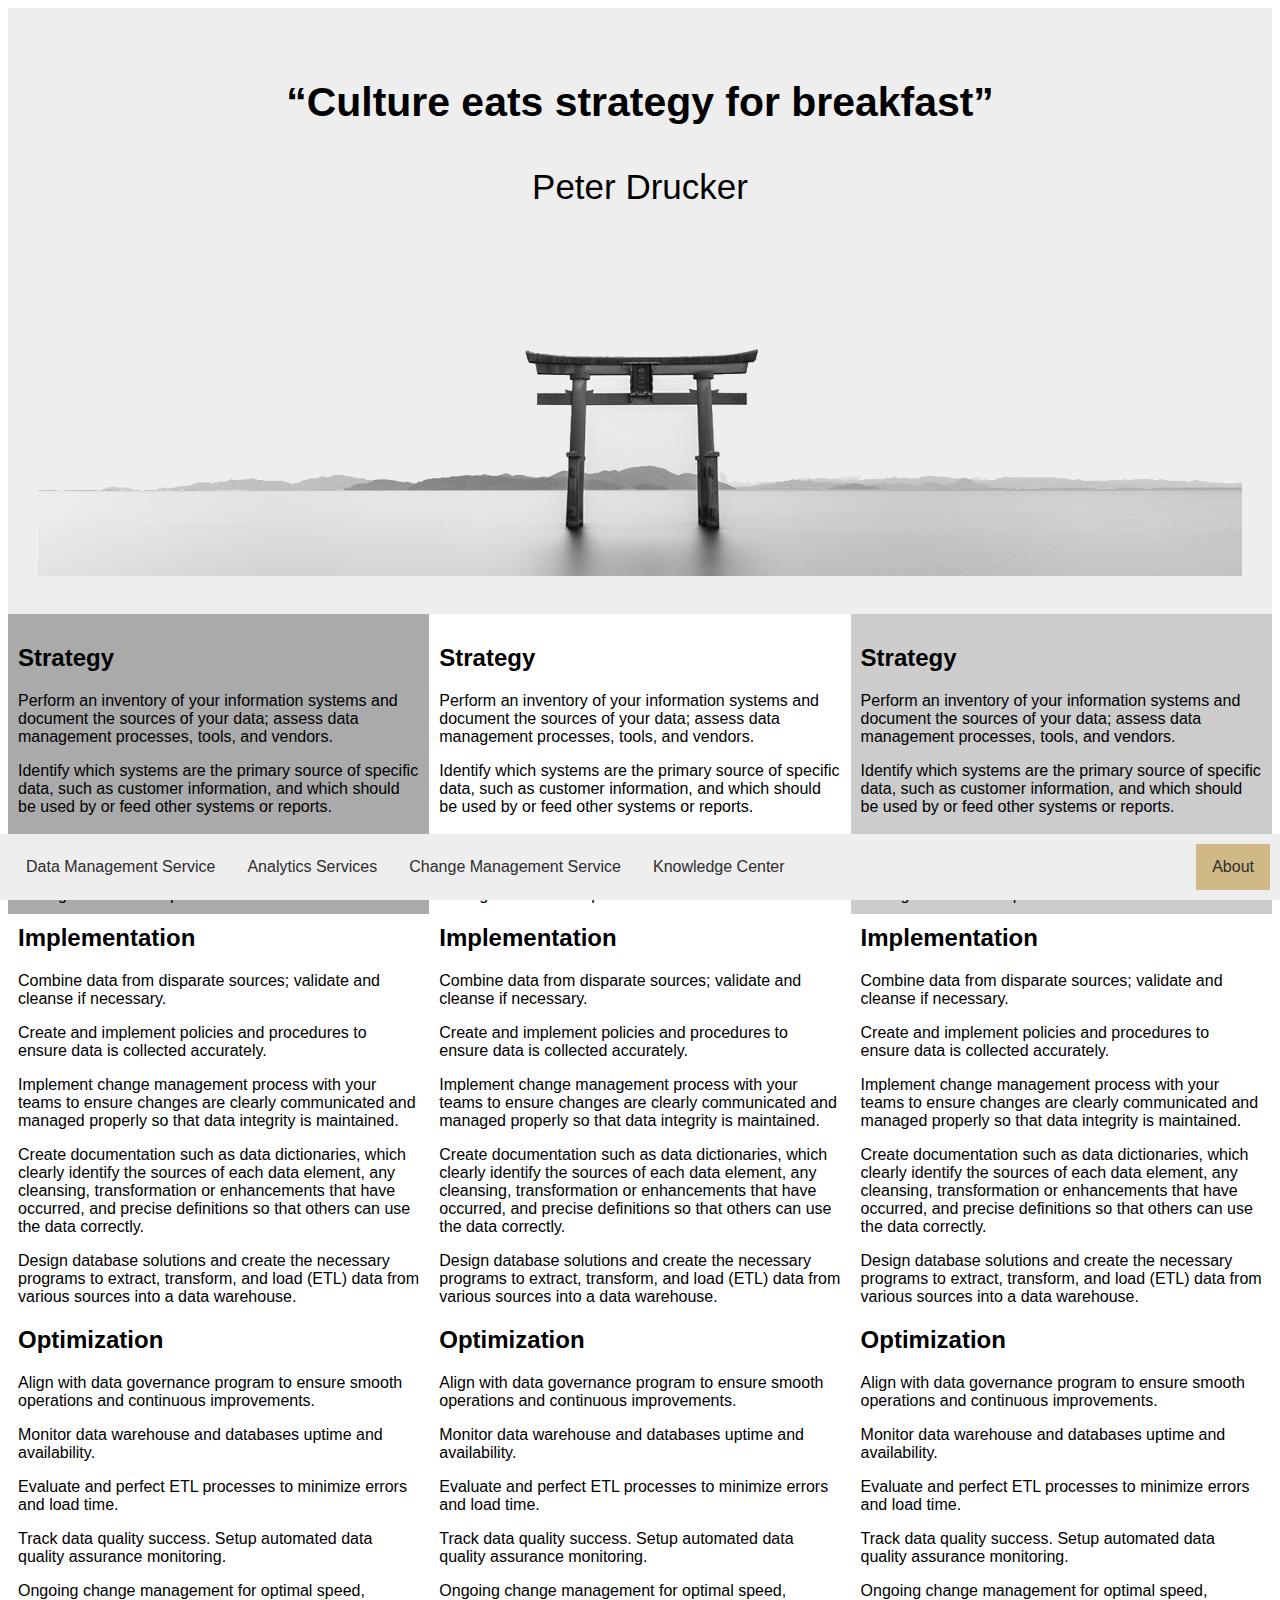
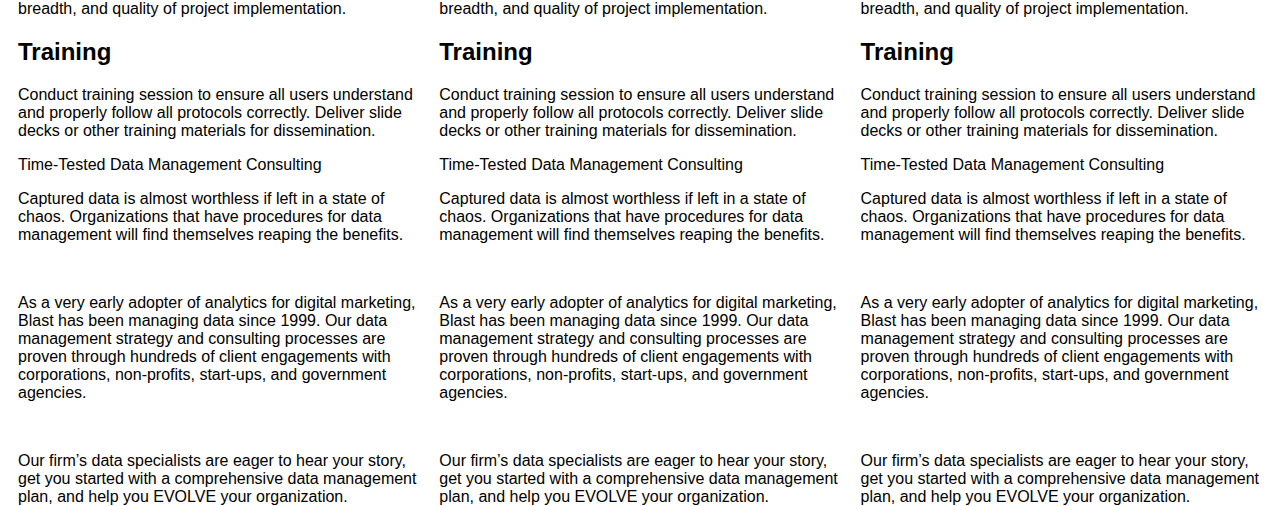
<file: Content.html>
<!DOCTYPE html>
<html lang="en">
<head>
<title>Data Mysterium </title>
<meta charset="utf-8">
<meta name="viewport" content="width=device-width, initial-scale=1">
<link rel="stylesheet" type="text/css" href="style.css">


</head>
<body>

<!-- Header-->
<div class="header">
  <h3>“Culture eats strategy for breakfast”</h3>
  <p>Peter Drucker</p>

  <div id="header.img">
    <img src="Header_image.jpg" />
  </div>  

</div>

<!-- Body 3 slices-->
<div class="row">
    <div class="column" style="background-color:#aaa;">
        <h2 >Strategy</h2>
        <p >Perform an inventory of your information systems and document the sources of your data; assess data management processes, tools, and vendors.</p>
        <p >Identify which systems are the primary source of specific data, such as customer information, and which should be used by or feed other systems or reports.</p>
        <p >Work with you to create the data architecture to best collect, cleanse, transform, and store your data to easily access and perform analysis and reporting; chart a data management roadmap.</p>
        <h2 >Implementation</h2>
        <p >Combine data from disparate sources; validate and cleanse if necessary.</p>
        <p >Create and implement policies and procedures to ensure data is collected accurately.</p>
        <p >Implement change management process with your teams to ensure changes are clearly communicated and managed properly so that data integrity is maintained.</p>
        <p >Create documentation such as data dictionaries, which clearly identify the sources of each data element, any cleansing, transformation or enhancements that have occurred, and precise definitions so that others can use the data correctly.</p>
        <p >Design database solutions and create the necessary programs to extract, transform, and load (ETL) data from various sources into a data warehouse.</p>
        <h2 >Optimization</h2>
        <p >Align with data governance program to ensure smooth operations and continuous improvements.</p>
        <p >Monitor data warehouse and databases uptime and availability.</p>
        <p >Evaluate and perfect ETL processes to minimize errors and load time.</p>
        <p >Track data quality success. Setup automated data quality assurance monitoring.</p>
        <p >Ongoing change management for optimal speed, breadth, and quality of project implementation.</p>
        <h2 >Training</h2>
        <p >Conduct training session to ensure all users understand and properly follow all protocols correctly. Deliver slide decks or other training materials for dissemination.</p>
        <p >Time-Tested Data Management Consulting</p>
        <p >Captured data is almost worthless if left in a state of chaos. Organizations that have procedures for data management will find themselves reaping the benefits.</p>
        <p >&nbsp;</p>
        <p >As a very early adopter of analytics for digital marketing, Blast has been managing data since 1999. Our data management strategy and consulting processes are proven through hundreds of client engagements with corporations, non-profits, start-ups, and government agencies.</p>
        <p >&nbsp;</p>
        <p >Our firm&rsquo;s data specialists are eager to hear your story, get you started with a comprehensive data management plan, and help you EVOLVE your organization.</p>
    </div>

    <div class="column" >

        <h2 >Strategy</h2>
        <p >Perform an inventory of your information systems and document the sources of your data; assess data management processes, tools, and vendors.</p>
        <p >Identify which systems are the primary source of specific data, such as customer information, and which should be used by or feed other systems or reports.</p>
        <p >Work with you to create the data architecture to best collect, cleanse, transform, and store your data to easily access and perform analysis and reporting; chart a data management roadmap.</p>
        <h2 >Implementation</h2>
        <p >Combine data from disparate sources; validate and cleanse if necessary.</p>
        <p >Create and implement policies and procedures to ensure data is collected accurately.</p>
        <p >Implement change management process with your teams to ensure changes are clearly communicated and managed properly so that data integrity is maintained.</p>
        <p >Create documentation such as data dictionaries, which clearly identify the sources of each data element, any cleansing, transformation or enhancements that have occurred, and precise definitions so that others can use the data correctly.</p>
        <p >Design database solutions and create the necessary programs to extract, transform, and load (ETL) data from various sources into a data warehouse.</p>
        <h2 >Optimization</h2>
        <p >Align with data governance program to ensure smooth operations and continuous improvements.</p>
        <p >Monitor data warehouse and databases uptime and availability.</p>
        <p >Evaluate and perfect ETL processes to minimize errors and load time.</p>
        <p >Track data quality success. Setup automated data quality assurance monitoring.</p>
        <p >Ongoing change management for optimal speed, breadth, and quality of project implementation.</p>
        <h2 >Training</h2>
        <p >Conduct training session to ensure all users understand and properly follow all protocols correctly. Deliver slide decks or other training materials for dissemination.</p>
        <p >Time-Tested Data Management Consulting</p>
        <p >Captured data is almost worthless if left in a state of chaos. Organizations that have procedures for data management will find themselves reaping the benefits.</p>
        <p >&nbsp;</p>
        <p >As a very early adopter of analytics for digital marketing, Blast has been managing data since 1999. Our data management strategy and consulting processes are proven through hundreds of client engagements with corporations, non-profits, start-ups, and government agencies.</p>
        <p >&nbsp;</p>
        <p >Our firm&rsquo;s data specialists are eager to hear your story, get you started with a comprehensive data management plan, and help you EVOLVE your organization.</p>

    </div>
    
    <div class="column" style="background-color:#ccc;">
        <h2 >Strategy</h2>
        <p >Perform an inventory of your information systems and document the sources of your data; assess data management processes, tools, and vendors.</p>
        <p >Identify which systems are the primary source of specific data, such as customer information, and which should be used by or feed other systems or reports.</p>
        <p >Work with you to create the data architecture to best collect, cleanse, transform, and store your data to easily access and perform analysis and reporting; chart a data management roadmap.</p>
        <h2 >Implementation</h2>
        <p >Combine data from disparate sources; validate and cleanse if necessary.</p>
        <p >Create and implement policies and procedures to ensure data is collected accurately.</p>
        <p >Implement change management process with your teams to ensure changes are clearly communicated and managed properly so that data integrity is maintained.</p>
        <p >Create documentation such as data dictionaries, which clearly identify the sources of each data element, any cleansing, transformation or enhancements that have occurred, and precise definitions so that others can use the data correctly.</p>
        <p >Design database solutions and create the necessary programs to extract, transform, and load (ETL) data from various sources into a data warehouse.</p>
        <h2 >Optimization</h2>
        <p >Align with data governance program to ensure smooth operations and continuous improvements.</p>
        <p >Monitor data warehouse and databases uptime and availability.</p>
        <p >Evaluate and perfect ETL processes to minimize errors and load time.</p>
        <p >Track data quality success. Setup automated data quality assurance monitoring.</p>
        <p >Ongoing change management for optimal speed, breadth, and quality of project implementation.</p>
        <h2 >Training</h2>
        <p >Conduct training session to ensure all users understand and properly follow all protocols correctly. Deliver slide decks or other training materials for dissemination.</p>
        <p >Time-Tested Data Management Consulting</p>
        <p >Captured data is almost worthless if left in a state of chaos. Organizations that have procedures for data management will find themselves reaping the benefits.</p>
        <p >&nbsp;</p>
        <p >As a very early adopter of analytics for digital marketing, Blast has been managing data since 1999. Our data management strategy and consulting processes are proven through hundreds of client engagements with corporations, non-profits, start-ups, and government agencies.</p>
        <p >&nbsp;</p>
        <p >Our firm&rsquo;s data specialists are eager to hear your story, get you started with a comprehensive data management plan, and help you EVOLVE your organization.</p>
    </div>

</div>

<!-- Footer-->
<div class="footer">

   <!-- Navigator-->
  <ul>
    <li><a href="G:\__GIT__REPO\DATA_WEBSITE\Data_Website\DMS.html">Data Management Service</a></li>
    <li><a href="G:\__GIT__REPO\DATA_WEBSITE\Data_Website\AS.html">Analytics Services</a></li>
    <li><a href="G:\__GIT__REPO\DATA_WEBSITE\Data_Website\CMS.html">Change Management Service</a></li>
    <li><a href="G:\__GIT__REPO\DATA_WEBSITE\Data_Website\KBC.html">Knowledge Center</a></li>
    <li style="float:right"><a class="active" href="G:\__GIT__REPO\DATA_WEBSITE\Data_Website\About.html">About</a></li>
  </ul>
    
</div>


</body>
</html>
</file>
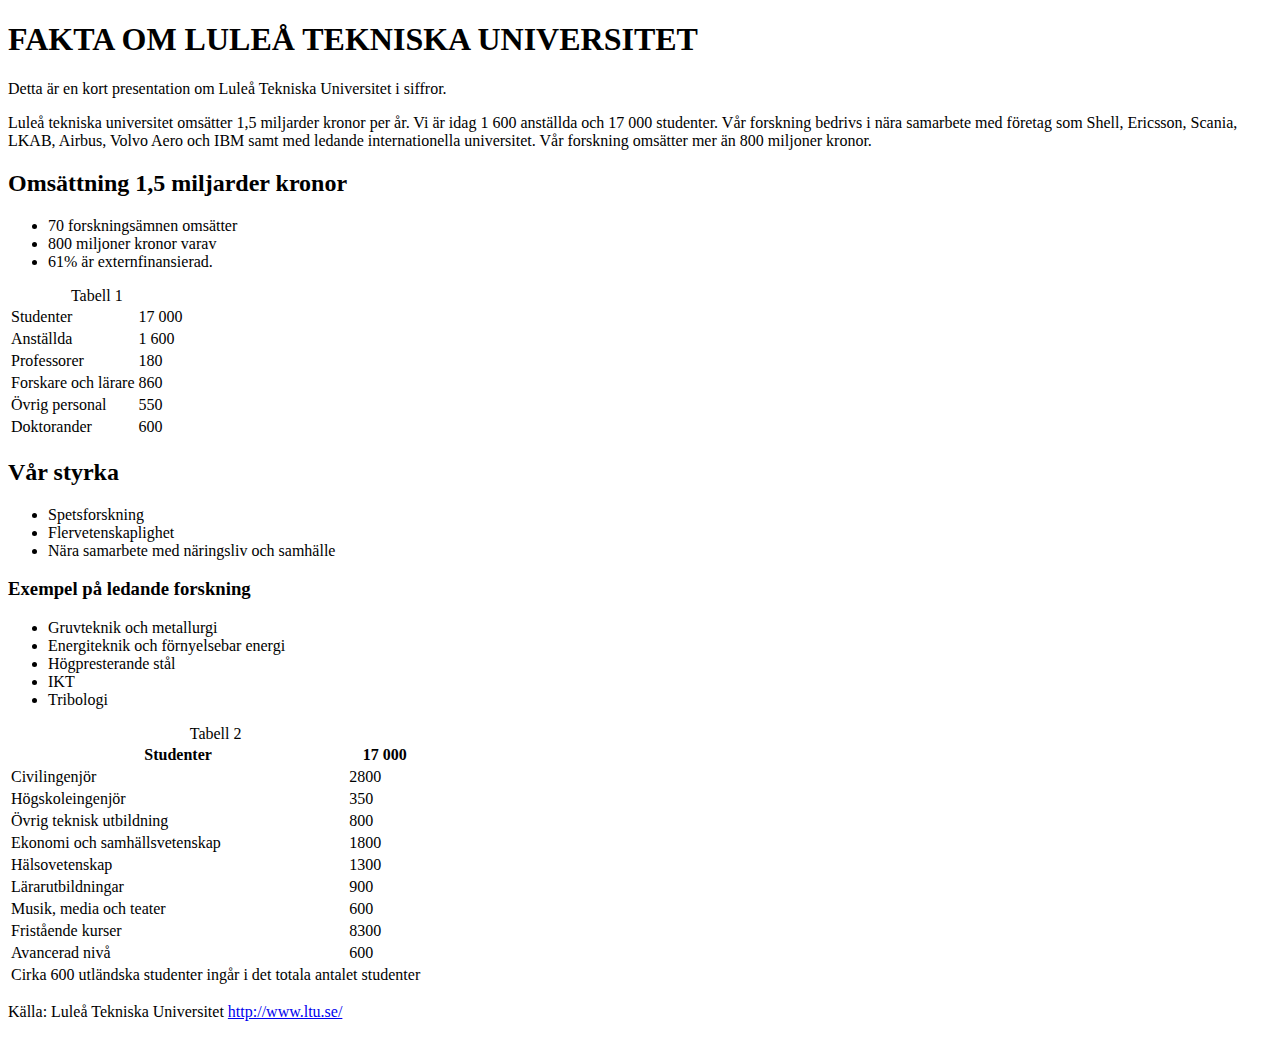
<file: ltu.html>
<!-- Kommentar -->
<!DOCTYPE html>
<html lang="sv">
	<head>
		<meta charset="utf-8">	
		<title>FAKTA OM LULEÅ TEKNISKA UNIVERSITET</title>
	</head>
	<body>
		<h1>FAKTA OM LULEÅ TEKNISKA UNIVERSITET</h1>
		<p>
			Detta är en kort presentation om Luleå Tekniska Universitet i siffror.
		</p>
		<p>
			Luleå tekniska universitet omsätter 1,5 miljarder kronor per år. 
			Vi är idag 1 600 anställda och 17 000 studenter. Vår forskning bedrivs i nära samarbete med 
			företag som Shell, Ericsson, Scania, LKAB, Airbus, Volvo Aero och IBM samt med ledande
			internationella universitet. Vår forskning omsätter mer än 800 miljoner kronor.
		</p>
		<h2>Omsättning 1,5 miljarder kronor</h2>
		<ul class="lista">
			<li>70 forskningsämnen omsätter </li>
			<li>800 miljoner kronor varav </li>
			<li>61% är externfinansierad.</li>
		</ul>
		<table class="tabell1">
			<caption>Tabell 1</caption>
			<tbody>
				<tr>
					<td>Studenter</td>
					<td>17 000</td>
				</tr>
				<tr>
					<td>Anställda</td>
					<td>1 600</td>
				</tr>
				<tr>
					<td>Professorer</td>
					<td>180</td>
				</tr>
				<tr>
					<td>Forskare och lärare</td>
					<td>860</td>
				</tr>
				<tr>
					<td>Övrig personal</td>
					<td>550</td>
				</tr>
				<tr>
					<td>Doktorander</td>
					<td>600</td>
				</tr>
			</tbody>
		</table>
		<h2>Vår styrka</h2>
		<ul>
		  <li>Spetsforskning</li>
		  <li>Flervetenskaplighet</li>
		  <li>Nära samarbete med näringsliv och samhälle</li>
		</ul>
		
		<h3>Exempel på ledande forskning</h3>
		<ul>
		  <li>Gruvteknik och metallurgi</li>
		  <li>Energiteknik och förnyelsebar energi</li>
		  <li>Högpresterande stål</li>
		  <li>IKT</li>
		  <li>Tribologi</li>
		</ul>
		
		<table class="tabell2">
			<caption>Tabell 2</caption>
			<thead>
			<tr>
			  <th>Studenter</th>
			  <th>17 000</th>
			</tr>
			</thead>
			<tbody>
				<tr>
				  <td>Civilingenjör<br>
				  </td>
				  <td>2800<br>
				  </td>
				</tr>
				<tr>
				  <td>Högskoleingenjör<br>
				  </td>
				  <td>350<br>
				  </td>
				</tr>
				<tr>
				  <td>Övrig teknisk utbildning<br>
				  </td>
				  <td>800<br>
				  </td>
				</tr>
				<tr>
				  <td>Ekonomi och samhällsvetenskap<br>
				  </td>
				  <td>1800<br>
				  </td>
				</tr>
				<tr>
				  <td>Hälsovetenskap<br>
				  </td>
				  <td>1300<br>
				  </td>
				</tr>
				<tr>
				  <td>Lärarutbildningar<br>
				  </td>
				  <td>900<br>
				  </td>
				</tr>
				<tr>
				  <td>Musik, media och teater<br>
				  </td>
				  <td>600<br>
				  </td>
				</tr>
				<tr>
				  <td>Fristående kurser<br>
				  </td>
				  <td>8300<br>
				  </td>
				</tr>
				<tr>
				  <td>Avancerad nivå<br>
				  </td>
				  <td>600<br>
				  </td>
				</tr>
			</tbody>
			<tfoot>
				<tr class="foot" >
					<td colspan = "2">
						Cirka 600 utländska studenter ingår i det totala antalet studenter
					</td>
				</tr>
			</tfoot>	
		</table>
		<p id="source">Källa: Luleå Tekniska Universitet <a href="http://www.ltu.se/">http://www.ltu.se/</a></p>
	</body>
</html>
</file>
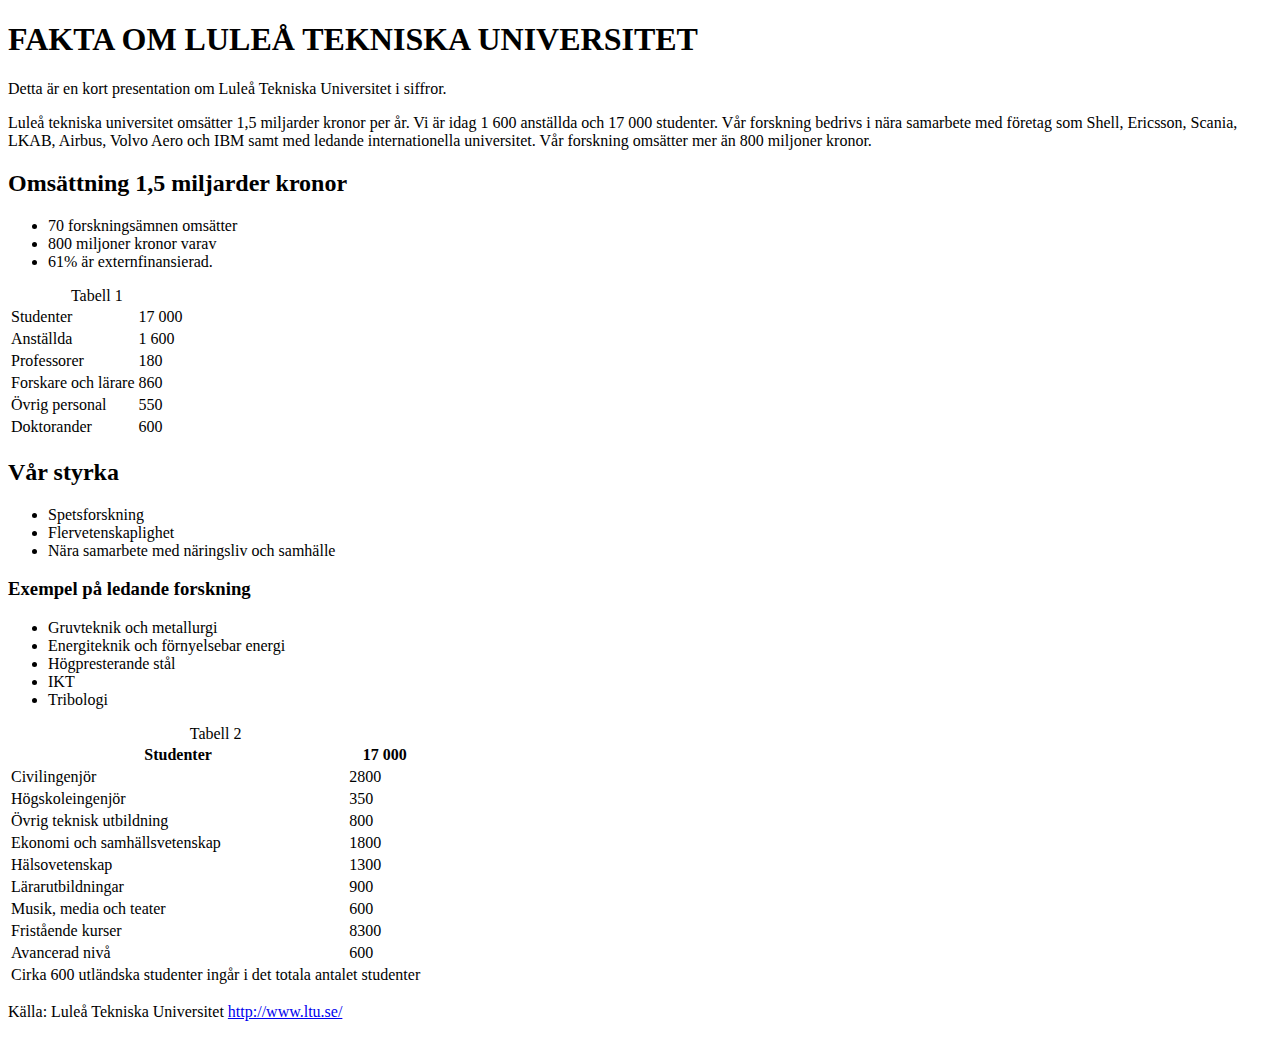
<file: 3a/ltu.html>
<!-- 3a uppgift -->
<!DOCTYPE html>
<html lang="sv">

	<head>
		<meta charset="utf-8">
		<link rel="stylesheet" type="text/css" href="https://utbweb.its.ltu.se/~ghaals-1/3a/style-3a.css">
		<title>FAKTA OM LULEÅ TEKNISKA UNIVERSITET</title>
	</head>
	<body>
		<h1>FAKTA OM LULEÅ TEKNISKA UNIVERSITET</h1>
		<p>
			Detta är en kort presentation om Luleå Tekniska Universitet i siffror.
		</p>
		<p>
			Luleå tekniska universitet omsätter 1,5 miljarder kronor per år. 
			Vi är idag 1 600 anställda och 17 000 studenter. Vår forskning bedrivs i nära samarbete med 
			företag som Shell, Ericsson, Scania, LKAB, Airbus, Volvo Aero och IBM samt med ledande
			internationella universitet. Vår forskning omsätter mer än 800 miljoner kronor.
		</p>
		<h2>Omsättning 1,5 miljarder kronor</h2>
		<ul class="lista">
			<li>70 forskningsämnen omsätter </li>
			<li>800 miljoner kronor varav </li>
			<li>61% är externfinansierad.</li>
		</ul>
		<table class="tabell1">
			<caption>Tabell 1</caption>
			<tbody>
				<tr>
					<td>Studenter</td>
					<td>17 000</td>
				</tr>
				<tr>
					<td>Anställda</td>
					<td>1 600</td>
				</tr>
				<tr>
					<td>Professorer</td>
					<td>180</td>
				</tr>
				<tr>
					<td>Forskare och lärare</td>
					<td>860</td>
				</tr>
				<tr>
					<td>Övrig personal</td>
					<td>550</td>
				</tr>
				<tr>
					<td>Doktorander</td>
					<td>600</td>
				</tr>
			</tbody>
		</table>
		<h2>Vår styrka</h2>
		<ul>
		  <li>Spetsforskning</li>
		  <li>Flervetenskaplighet</li>
		  <li>Nära samarbete med näringsliv och samhälle</li>
		</ul>
		
		<h3>Exempel på ledande forskning</h3>
		<ul>
		  <li>Gruvteknik och metallurgi</li>
		  <li>Energiteknik och förnyelsebar energi</li>
		  <li>Högpresterande stål</li>
		  <li>IKT</li>
		  <li>Tribologi</li>
		</ul>
		
		<table class="tabell2">
			<caption>Tabell 2</caption>
			<thead>
			<tr>
			  <th>Studenter</th>
			  <th>17 000</th>
			</tr>
			</thead>
			<tbody>
				<tr>
				  <td>Civilingenjör<br>
				  </td>
				  <td>2800<br>
				  </td>
				</tr>
				<tr>
				  <td>Högskoleingenjör<br>
				  </td>
				  <td>350<br>
				  </td>
				</tr>
				<tr>
				  <td>Övrig teknisk utbildning<br>
				  </td>
				  <td>800<br>
				  </td>
				</tr>
				<tr>
				  <td>Ekonomi och samhällsvetenskap<br>
				  </td>
				  <td>1800<br>
				  </td>
				</tr>
				<tr>
				  <td>Hälsovetenskap<br>
				  </td>
				  <td>1300<br>
				  </td>
				</tr>
				<tr>
				  <td>Lärarutbildningar<br>
				  </td>
				  <td>900<br>
				  </td>
				</tr>
				<tr>
				  <td>Musik, media och teater<br>
				  </td>
				  <td>600<br>
				  </td>
				</tr>
				<tr>
				  <td>Fristående kurser<br>
				  </td>
				  <td>8300<br>
				  </td>
				</tr>
				<tr>
				  <td>Avancerad nivå<br>
				  </td>
				  <td>600<br>
				  </td>
				</tr>
			</tbody>
			<tfoot>
				<tr class="foot" >
					<td colspan = "2">
						Cirka 600 utländska studenter ingår i det totala antalet studenter
					</td>
				</tr>
			</tfoot>	
		</table>
		<p id="source">Källa: Luleå Tekniska Universitet <a href="http://www.ltu.se/">http://www.ltu.se/</a></p>
	</body>
</html>
</file>
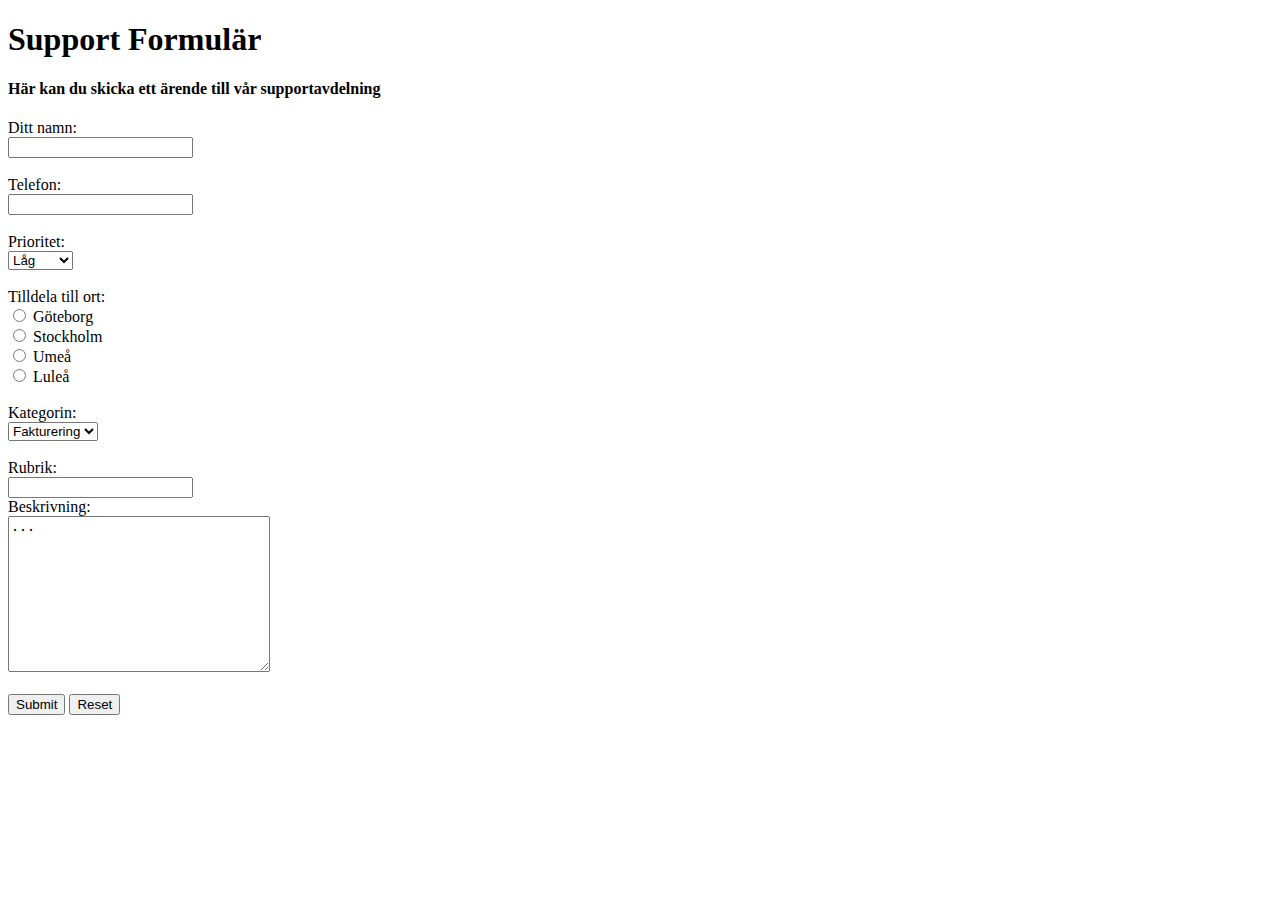
<file: 3b/form.html>
<!-- 3b uppgift -->
<!DOCTYPE html>
<html lang="sv">

	<head>
		<meta charset="utf-8">
		<link rel="stylesheet" type="text/css" href="https://utbweb.its.ltu.se/~ghaals-1/3a/style-3a.css">
		<title>Support Formulär</title>
	</head>
	<body>
		
        <h1>Support Formulär</h1>
        <h4>Här kan du skicka ett ärende till vår supportavdelning</h4>

        <form action="https://staff.www.ltu.se/~susfah/VT19/parse_form.php" method="POST">
            <label for="namn">Ditt namn:</label><br>
            <input type="text" id="namn" name="namn"><br><br>
            <label for="Telefon">Telefon:</label><br>
            <input type="tel" id="Telefon" name="telefon"><br><br>

            <label for="status">Prioritet:</label><br>
            <select id="status" name="status">
                <option value="1">Låg</option>
                <option value="2">Normal</option>
                <option value="3">Hög</option>
            </select><br><br>

            <label for="city">Tilldela till ort:</label><br>
            <input type="radio" id="city" name="city" value="gbg">
            <label for="html">Göteborg</label><br>
            <input type="radio" id="city" name="city" value="sthlm">
            <label for="html">Stockholm</label><br>
            <input type="radio" id="city" name="city" value="ume">
            <label for="html">Umeå</label><br>
            <input type="radio" id="city" name="city" value="lule">
            <label for="html">Luleå</label><br><br>

            <label for="Category">Kategorin:</label><br>
            <select id="Category" name="Category">
                <option value="fakt">Fakturering</option>
                <option value="net">Internet</option>
                <option value="tel">Telefoni</option>
                <option value="epost">E-post</option>
            </select><br><br>

            
            <label for="title">Rubrik:</label><br>
            <input type="text" id="title" name="title"><br>

            <label for="message">Beskrivning:</label><br>
            <textarea name="message" rows="10" cols="30">...</textarea><br><br>

            <input type="submit" name="skicka"  value="Submit">
            <input type="reset" name="reset" value="Reset">
        </form>
        

	</body>
</html>
</file>
<file: style.css>
* {
  box-sizing: border-box;
}

body {
  font-family: Arial, Helvetica, sans-serif;
}


/* Style the header */
.header {
  background-color: #EEEEEE;
  padding: 30px;
  text-align: center;
  font-size: 35px;
}


/* Create three equal columns that floats next to each other */
.column {
  float: left;
  width: 33.33%;
  padding: 10px;
  height: 300px; /* Should be removed. Only for demonstration */
}


/* Clear floats after the columns */
.row:after {
  content: "";
  display: table;
  clear: both;
}


/* Style the footer */
.footer {
  background-color: #EEEEEE;
  padding: 10px;
  text-align: center;
  position: fixed;
  left: 0;
  bottom: 0;
  width: 100%;
 }


/* Responsive layout - makes the three columns stack on top of each other instead of next to each other */
@media (max-width: 600px) {
  .column {
    width: 100%;
  }
}



/* Navigator Style (H) */
ul {
  list-style-type: none;
  margin: 0;
  padding: 0;
  overflow: hidden;
  background-color: #EEEEEE;
}

li {
  float: left;
}

li a {
  display: block;
  color: #2D2D2D;
  text-align: center;
  padding: 14px 16px;
  text-decoration: none;
}
/* Change the link color to #111 (black) on hover */
li a:hover {
  background-color: #D0B987;
}

.active {
  background-color: #D0B987;
}


/* Image style */
img {
  width: 100%;
}
</file>
